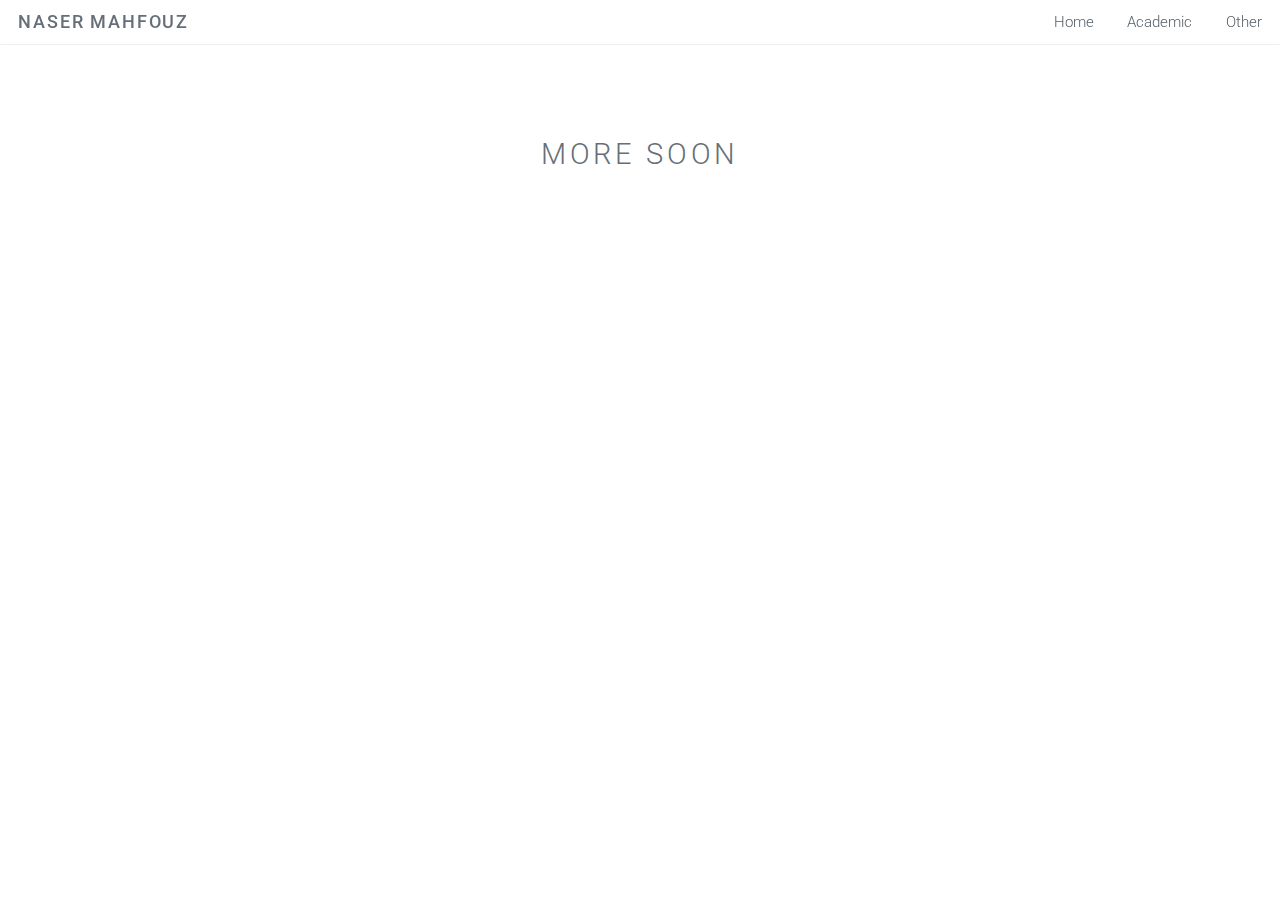
<file: academic.html>
<!DOCTYPE HTML>
<!--
	Ion by TEMPLATED
	templated.co @templatedco
	Released for free under the Creative Commons Attribution 3.0 license (templated.co/license)
-->
<html>
	<head>
		<title>Naser Mahfouz: Academic</title>
		<meta http-equiv="content-type" content="text/html; charset=utf-8" />
		<meta name="description" content="" />
		<meta name="keywords" content="" />
		<!--[if lte IE 8]><script src="js/html5shiv.js"></script><![endif]-->
		<script src="js/jquery.min.js"></script>
		<script src="js/skel.min.js"></script>
		<script src="js/skel-layers.min.js"></script>
		<script src="js/init.js"></script>
		<noscript>
			<link rel="stylesheet" href="css/skel.css" />
			<link rel="stylesheet" href="css/style.css" />
			<link rel="stylesheet" href="css/style-xlarge.css" />
		</noscript>
	</head>
	<body id="top">

		<!-- Header -->
			<header id="header" class="skel-layers-fixed">
				<h1><a href="index.html">Naser Mahfouz</a></h1>
				<nav id="nav">
					<ul>
						<li><a href="index.html">Home</a></li>
						<!-- <li><a href="left-sidebar.html">Left Sidebar</a></li>
						<li><a href="right-sidebar.html">Right Sidebar</a></li> -->
						<li><a href="academic.html">Academic</a></li>
						<li><a href="other.html">Other</a></li>
						<!-- <li><a href="other.html">CV</a></li> -->
						<!-- <li><a href="#" class="button special">Sign Up</a></li> -->
					</ul>
				</nav>
			</header>

		<!-- Main -->
			<section id="main" class="wrapper style1">
				<header class="major">
					<h2>More soon</h2>
					<!-- <p>Tempus adipiscing commodo ut aliquam blandit</p> -->
				</header>

				<!-- <div class="container">
					<section>
						<h2>Mollis ut adipiscing</h2>
						<a href="#" class="image fit"><img src="images/banner.jpg" alt="" /></a>
						<p>Vis accumsan feugiat adipiscing nisl amet adipiscing accumsan blandit accumsan sapien blandit ac amet faucibus aliquet placerat commodo. Interdum ante aliquet commodo accumsan vis phasellus adipiscing. Ornare a in lacinia. Vestibulum accumsan ac metus massa tempor. Accumsan in lacinia ornare massa amet. Ac interdum ac non praesent. Cubilia lacinia interdum massa faucibus blandit nullam. Accumsan phasellus nunc integer. Accumsan euismod nunc adipiscing lacinia erat ut sit. Arcu amet. Id massa aliquet arcu accumsan lorem amet accumsan commodo odio cubilia ac eu interdum placerat placerat arcu commodo lobortis adipiscing semper ornare pellentesque.</p>
						<p>Amet nibh adipiscing adipiscing. Commodo ante vis placerat interdum massa massa primis. Tempus condimentum tempus non ac varius cubilia adipiscing placerat lorem turpis at. Aliquet lorem porttitor interdum. Amet lacus. Aliquam lobortis faucibus blandit ac phasellus. In amet magna non interdum volutpat porttitor metus a ante ac neque. Nisi turpis. Commodo col. Interdum adipiscing mollis ut aliquam id ante adipiscing commodo integer arcu amet blandit adipiscing arcu ante.</p> -->
					<!-- </section> -->
					<!-- <hr class="major" />
					<div class="row">
						<div class="6u">
							<section class="special">
								<a href="#" class="image fit"><img src="images/pic01.jpg" alt="" /></a>
								<h3>Mollis adipiscing nisl</h3>
								<p>Eget mi ac magna cep lobortis faucibus accumsan enim lacinia adipiscing metus urna adipiscing cep commodo id. Ac quis arcu amet. Arcu nascetur lorem adipiscing non faucibus odio nullam arcu lobortis. Aliquet ante feugiat. Turpis aliquet ac posuere volutpat lorem arcu aliquam lorem.</p>
								<ul class="actions">
									<li><a href="#" class="button alt">Learn More</a></li>
								</ul>
							</section>
						</div>
						<div class="6u">
							<section class="special">
								<a href="#" class="image fit"><img src="images/pic02.jpg" alt="" /></a>
								<h3>Neque ornare adipiscing</h3>
								<p>Eget mi ac magna cep lobortis faucibus accumsan enim lacinia adipiscing metus urna adipiscing cep commodo id. Ac quis arcu amet. Arcu nascetur lorem adipiscing non faucibus odio nullam arcu lobortis. Aliquet ante feugiat. Turpis aliquet ac posuere volutpat lorem arcu aliquam lorem.</p>
								<ul class="actions">
									<li><a href="#" class="button alt">Learn More</a></li>
								</ul>
							</section>
						</div>
					</div>
				</div>
			</section> -->

		<!-- Footer -->
			<!-- <footer id="footer">
				<div class="container">
					<div class="row double">
						<div class="6u">
							<div class="row collapse-at-2">
								<div class="6u">
									<h3>Accumsan</h3>
									<ul class="alt">
										<li><a href="#">Nascetur nunc varius</a></li>
										<li><a href="#">Vis faucibus sed tempor</a></li>
										<li><a href="#">Massa amet lobortis vel</a></li>
										<li><a href="#">Nascetur nunc varius</a></li>
									</ul>
								</div>
								<div class="6u">
									<h3>Faucibus</h3>
									<ul class="alt">
										<li><a href="#">Nascetur nunc varius</a></li>
										<li><a href="#">Vis faucibus sed tempor</a></li>
										<li><a href="#">Massa amet lobortis vel</a></li>
										<li><a href="#">Nascetur nunc varius</a></li>
									</ul>
								</div>
							</div>
						</div>
						<div class="6u">
							<h2>Aliquam Interdum</h2>
							<p>Blandit nunc tempor lobortis nunc non. Mi accumsan. Justo aliquet massa adipiscing cubilia eu accumsan id. Arcu accumsan faucibus vis ultricies adipiscing ornare ut. Mi accumsan justo aliquet.</p>
							<ul class="icons">
								<li><a href="#" class="icon fa-twitter"><span class="label">Twitter</span></a></li>
								<li><a href="#" class="icon fa-facebook"><span class="label">Facebook</span></a></li>
								<li><a href="#" class="icon fa-instagram"><span class="label">Instagram</span></a></li>
								<li><a href="#" class="icon fa-linkedin"><span class="label">LinkedIn</span></a></li>
								<li><a href="#" class="icon fa-pinterest"><span class="label">Pinterest</span></a></li>
							</ul>
						</div>
					</div>
					<ul class="copyright">
						<li>&copy; Untitled. All rights reserved.</li>
						<li>Design: <a href="http://templated.co">TEMPLATED</a></li>
						<li>Images: <a href="http://unsplash.com">Unsplash</a></li>
					</ul>
				</div>
			</footer> -->

	</body>
</html>
</file>
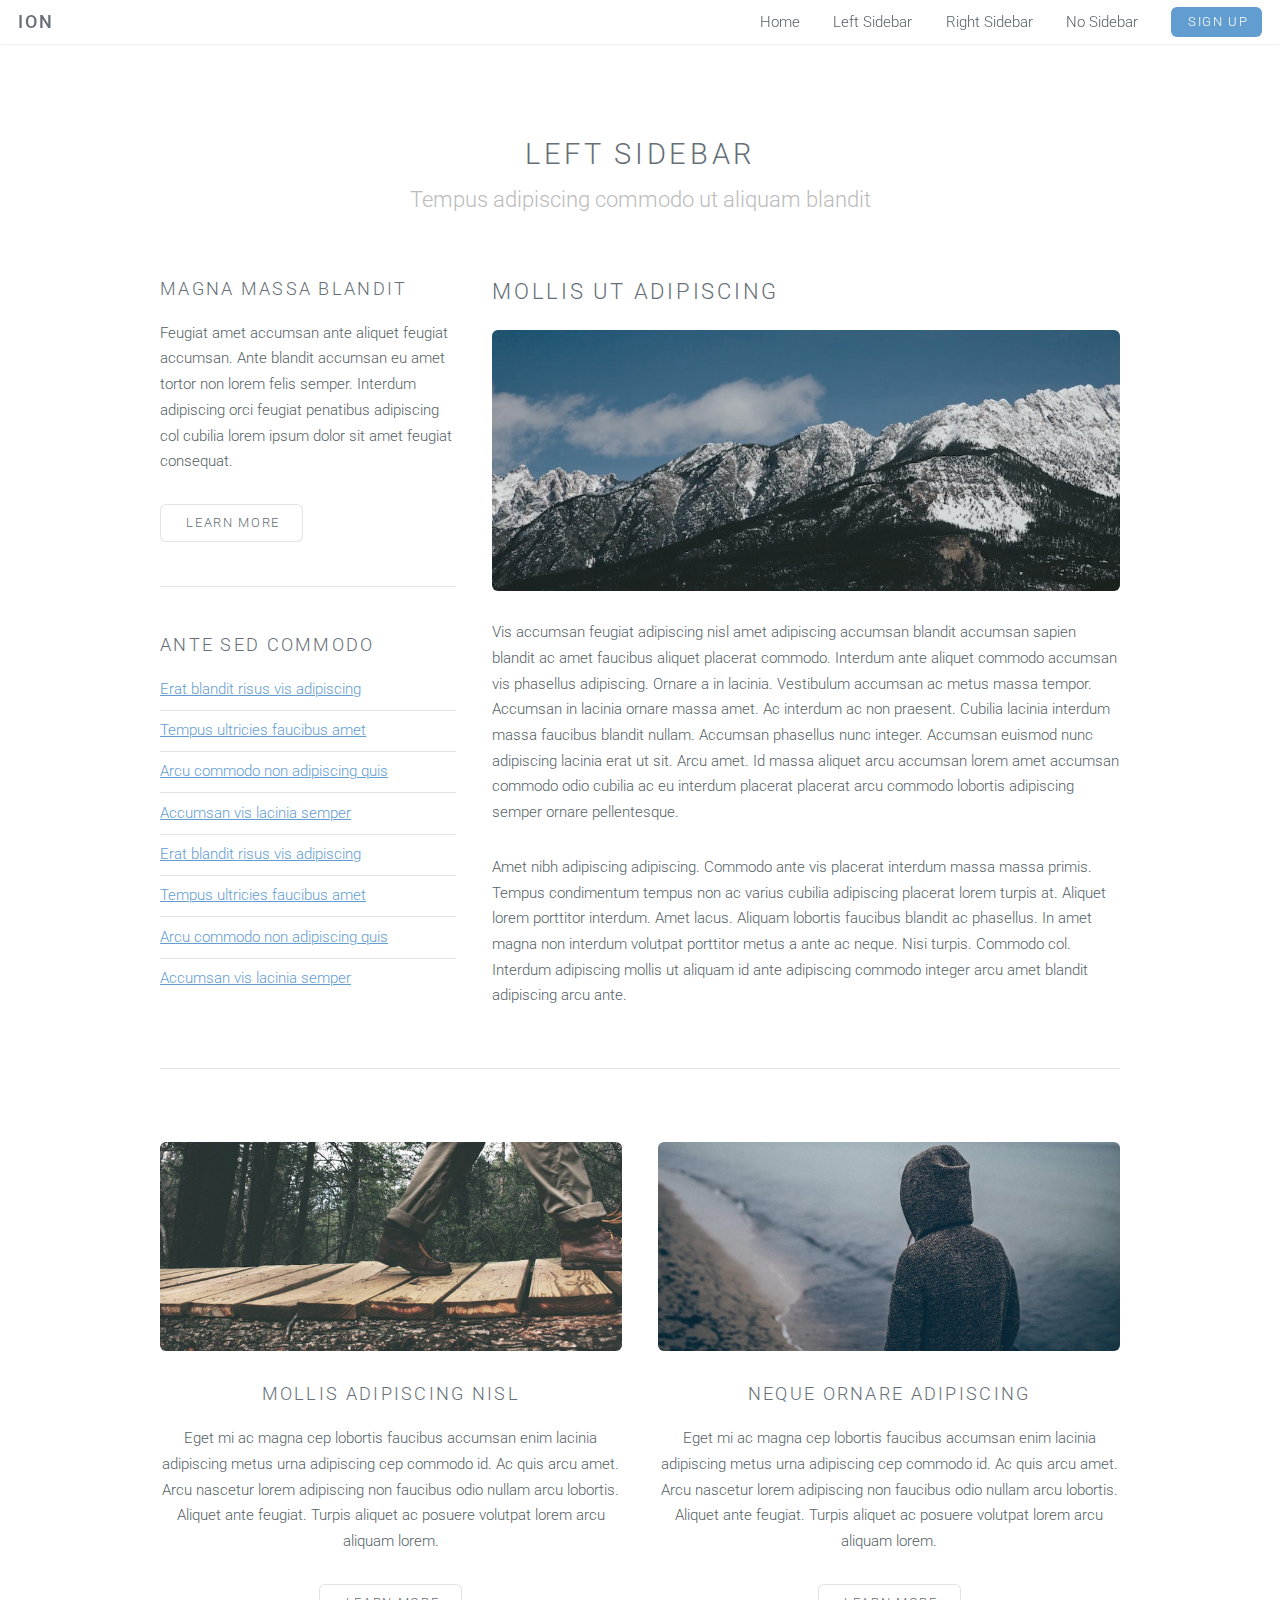
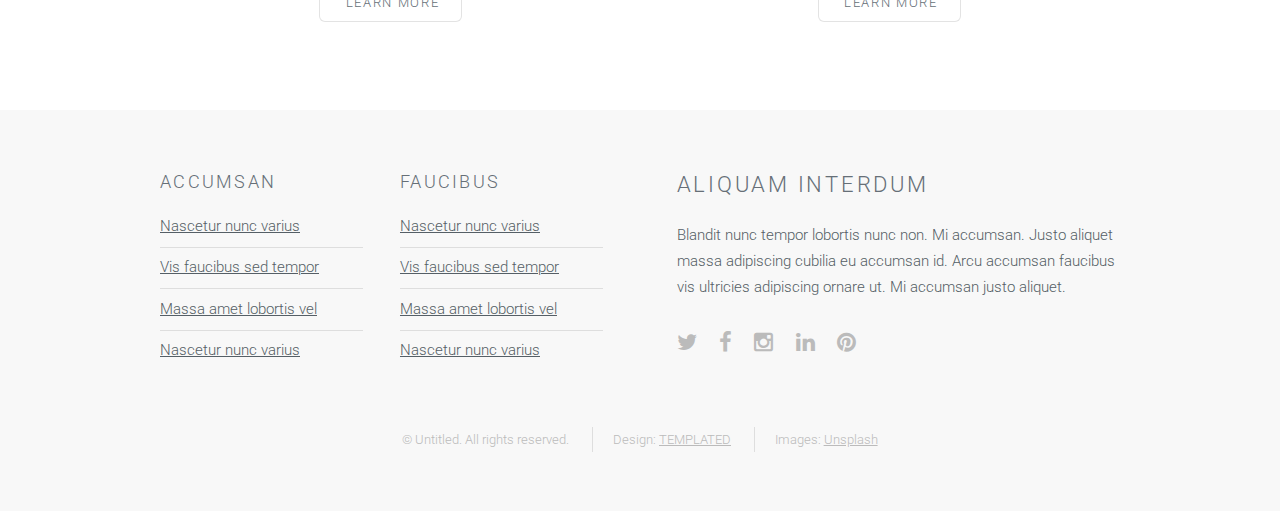
<file: left-sidebar.html>
<!DOCTYPE HTML>
<!--
	Ion by TEMPLATED
	templated.co @templatedco
	Released for free under the Creative Commons Attribution 3.0 license (templated.co/license)
-->
<html>
	<head>
		<title>Left Sidebar - Ion by TEMPLATED</title>
		<meta http-equiv="content-type" content="text/html; charset=utf-8" />
		<meta name="description" content="" />
		<meta name="keywords" content="" />
		<!--[if lte IE 8]><script src="js/html5shiv.js"></script><![endif]-->
		<script src="js/jquery.min.js"></script>
		<script src="js/skel.min.js"></script>
		<script src="js/skel-layers.min.js"></script>
		<script src="js/init.js"></script>
		<noscript>
			<link rel="stylesheet" href="css/skel.css" />
			<link rel="stylesheet" href="css/style.css" />
			<link rel="stylesheet" href="css/style-xlarge.css" />
		</noscript>
	</head>
	<body id="top">

		<!-- Header -->
			<header id="header" class="skel-layers-fixed">
				<h1><a href="#">Ion</a></h1>
				<nav id="nav">
					<ul>
						<li><a href="index.html">Home</a></li>
						<li><a href="left-sidebar.html">Left Sidebar</a></li>
						<li><a href="right-sidebar.html">Right Sidebar</a></li>
						<li><a href="no-sidebar.html">No Sidebar</a></li>
						<li><a href="#" class="button special">Sign Up</a></li>
					</ul>
				</nav>
			</header>

		<!-- Main -->
			<section id="main" class="wrapper style1">
				<header class="major">
					<h2>Left Sidebar</h2>
					<p>Tempus adipiscing commodo ut aliquam blandit</p>
				</header>
				<div class="container">
					<div class="row">
						<div class="4u">
							<section>
								<h3>Magna massa blandit</h3>
								<p>Feugiat amet accumsan ante aliquet feugiat accumsan. Ante blandit accumsan eu amet tortor non lorem felis semper. Interdum adipiscing orci feugiat penatibus adipiscing col cubilia lorem ipsum dolor sit amet feugiat consequat.</p>
								<ul class="actions">
									<li><a href="#" class="button alt">Learn More</a></li>
								</ul>
							</section>
							<hr />
							<section>
								<h3>Ante sed commodo</h3>
								<ul class="alt">
									<li><a href="#">Erat blandit risus vis adipiscing</a></li>
									<li><a href="#">Tempus ultricies faucibus amet</a></li>
									<li><a href="#">Arcu commodo non adipiscing quis</a></li>
									<li><a href="#">Accumsan vis lacinia semper</a></li>
									<li><a href="#">Erat blandit risus vis adipiscing</a></li>
									<li><a href="#">Tempus ultricies faucibus amet</a></li>
									<li><a href="#">Arcu commodo non adipiscing quis</a></li>
									<li><a href="#">Accumsan vis lacinia semper</a></li>
								</ul>
							</section>
						</div>
						<div class="8u skel-cell-important">
							<section>
								<h2>Mollis ut adipiscing</h2>
								<a href="#" class="image fit"><img src="images/pic03.jpg" alt="" /></a>
								<p>Vis accumsan feugiat adipiscing nisl amet adipiscing accumsan blandit accumsan sapien blandit ac amet faucibus aliquet placerat commodo. Interdum ante aliquet commodo accumsan vis phasellus adipiscing. Ornare a in lacinia. Vestibulum accumsan ac metus massa tempor. Accumsan in lacinia ornare massa amet. Ac interdum ac non praesent. Cubilia lacinia interdum massa faucibus blandit nullam. Accumsan phasellus nunc integer. Accumsan euismod nunc adipiscing lacinia erat ut sit. Arcu amet. Id massa aliquet arcu accumsan lorem amet accumsan commodo odio cubilia ac eu interdum placerat placerat arcu commodo lobortis adipiscing semper ornare pellentesque.</p>
								<p>Amet nibh adipiscing adipiscing. Commodo ante vis placerat interdum massa massa primis. Tempus condimentum tempus non ac varius cubilia adipiscing placerat lorem turpis at. Aliquet lorem porttitor interdum. Amet lacus. Aliquam lobortis faucibus blandit ac phasellus. In amet magna non interdum volutpat porttitor metus a ante ac neque. Nisi turpis. Commodo col. Interdum adipiscing mollis ut aliquam id ante adipiscing commodo integer arcu amet blandit adipiscing arcu ante.</p>
							</section>
						</div>
					</div>
					<hr class="major" />
					<div class="row">
						<div class="6u">
							<section class="special">
								<a href="#" class="image fit"><img src="images/pic01.jpg" alt="" /></a>
								<h3>Mollis adipiscing nisl</h3>
								<p>Eget mi ac magna cep lobortis faucibus accumsan enim lacinia adipiscing metus urna adipiscing cep commodo id. Ac quis arcu amet. Arcu nascetur lorem adipiscing non faucibus odio nullam arcu lobortis. Aliquet ante feugiat. Turpis aliquet ac posuere volutpat lorem arcu aliquam lorem.</p>
								<ul class="actions">
									<li><a href="#" class="button alt">Learn More</a></li>
								</ul>
							</section>
						</div>
						<div class="6u">
							<section class="special">
								<a href="#" class="image fit"><img src="images/pic02.jpg" alt="" /></a>
								<h3>Neque ornare adipiscing</h3>
								<p>Eget mi ac magna cep lobortis faucibus accumsan enim lacinia adipiscing metus urna adipiscing cep commodo id. Ac quis arcu amet. Arcu nascetur lorem adipiscing non faucibus odio nullam arcu lobortis. Aliquet ante feugiat. Turpis aliquet ac posuere volutpat lorem arcu aliquam lorem.</p>
								<ul class="actions">
									<li><a href="#" class="button alt">Learn More</a></li>
								</ul>
							</section>
						</div>
					</div>
				</div>
			</section>

		<!-- Footer -->
			<footer id="footer">
				<div class="container">
					<div class="row double">
						<div class="6u">
							<div class="row collapse-at-2">
								<div class="6u">
									<h3>Accumsan</h3>
									<ul class="alt">
										<li><a href="#">Nascetur nunc varius</a></li>
										<li><a href="#">Vis faucibus sed tempor</a></li>
										<li><a href="#">Massa amet lobortis vel</a></li>
										<li><a href="#">Nascetur nunc varius</a></li>
									</ul>
								</div>
								<div class="6u">
									<h3>Faucibus</h3>
									<ul class="alt">
										<li><a href="#">Nascetur nunc varius</a></li>
										<li><a href="#">Vis faucibus sed tempor</a></li>
										<li><a href="#">Massa amet lobortis vel</a></li>
										<li><a href="#">Nascetur nunc varius</a></li>
									</ul>
								</div>
							</div>
						</div>
						<div class="6u">
							<h2>Aliquam Interdum</h2>
							<p>Blandit nunc tempor lobortis nunc non. Mi accumsan. Justo aliquet massa adipiscing cubilia eu accumsan id. Arcu accumsan faucibus vis ultricies adipiscing ornare ut. Mi accumsan justo aliquet.</p>
							<ul class="icons">
								<li><a href="#" class="icon fa-twitter"><span class="label">Twitter</span></a></li>
								<li><a href="#" class="icon fa-facebook"><span class="label">Facebook</span></a></li>
								<li><a href="#" class="icon fa-instagram"><span class="label">Instagram</span></a></li>
								<li><a href="#" class="icon fa-linkedin"><span class="label">LinkedIn</span></a></li>
								<li><a href="#" class="icon fa-pinterest"><span class="label">Pinterest</span></a></li>
							</ul>
						</div>
					</div>
					<ul class="copyright">
						<li>&copy; Untitled. All rights reserved.</li>
						<li>Design: <a href="http://templated.co">TEMPLATED</a></li>
						<li>Images: <a href="http://unsplash.com">Unsplash</a></li>
					</ul>
				</div>
			</footer>

	</body>
</html>
</file>
<file: css/style-xlarge.css>
/*
	Ion by TEMPLATED
	templated.co @templatedco
	Released for free under the Creative Commons Attribution 3.0 license (templated.co/license)
*/

/* Basic */

	body, input, select, textarea {
		font-size: 12pt;
	}

/* Banner */

	#banner {
		padding: 9em 0;
	}
</file>
<file: css/skel.css>
/* Resets (http://meyerweb.com/eric/tools/css/reset/ | v2.0 | 20110126 | License: none (public domain)) */

	html,body,div,span,applet,object,iframe,h1,h2,h3,h4,h5,h6,p,blockquote,pre,a,abbr,acronym,address,big,cite,code,del,dfn,em,img,ins,kbd,q,s,samp,small,strike,strong,sub,sup,tt,var,b,u,i,center,dl,dt,dd,ol,ul,li,fieldset,form,label,legend,table,caption,tbody,tfoot,thead,tr,th,td,article,aside,canvas,details,embed,figure,figcaption,footer,header,hgroup,menu,nav,output,ruby,section,summary,time,mark,audio,video{margin:0;padding:0;border:0;font-size:100%;font:inherit;vertical-align:baseline;}article,aside,details,figcaption,figure,footer,header,hgroup,menu,nav,section{display:block;}body{line-height:1;}ol,ul{list-style:none;}blockquote,q{quotes:none;}blockquote:before,blockquote:after,q:before,q:after{content:'';content:none;}table{border-collapse:collapse;border-spacing:0;}body{-webkit-text-size-adjust:none}

/* Box Model */

	*, *:before, *:after {
		-moz-box-sizing: border-box;
		-webkit-box-sizing: border-box;
		box-sizing: border-box;
	}

/* Container */

	body {
		/* min-width: (containers) */
		min-width: 1200px;
	}

	.container {
		margin-left: auto;
		margin-right: auto;
		
		/* width: (containers) */
		width: 1200px;
	}

	/* Modifiers */
	
		.container.small {
			/* width: (containers) * 0.75; */
			width: 900px;
		}

		.container.big {
			width: 100%;

			/* max-width: (containers) * 1.25; */
			max-width: 1500px;

			/* min-width: (containers); */
			min-width: 1200px;
		}

/* Grid */

	.\31 2u { width: 100% }
	.\31 1u { width: 91.6666666667% }
	.\31 0u { width: 83.3333333333% }
	.\39 u { width: 75% }
	.\38 u { width: 66.6666666667% }
	.\37 u { width: 58.3333333333% }
	.\36 u { width: 50% }
	.\35 u { width: 41.6666666667% }
	.\34 u { width: 33.3333333333% }
	.\33 u { width: 25% }
	.\32 u { width: 16.6666666667% }
	.\31 u { width: 8.3333333333% }
	.\-11u { margin-left: 91.6666666667% }
	.\-10u { margin-left: 83.3333333333% }
	.\-9u { margin-left: 75% }
	.\-8u { margin-left: 66.6666666667% }
	.\-7u { margin-left: 58.3333333333% }
	.\-6u { margin-left: 50% }
	.\-5u { margin-left: 41.6666666667% }
	.\-4u { margin-left: 33.3333333333% }
	.\-3u { margin-left: 25% }
	.\-2u { margin-left: 16.6666666667% }
	.\-1u { margin-left: 8.3333333333% }

	/* Rows */

		.row > * {
			float: left;
		}

		.row:after {
			content: '';
			display: block;
			clear: both;
			height: 0;
		}

		.row:first-child > * {
			padding-top: 0 !important;
		}

		.row.uniform > * > :first-child {
			margin-top: 0;
		}

		.row.uniform > * > :last-child {
			margin-bottom: 0;
		}

		/* Normal */

			.row > * {
				/* padding-left: (gutters.vertical) */
				padding-left: 4em;
			}

			.row + .row > * {
				/* padding: (gutters.horizontal) 0 0 (gutters.vertical) */
				padding: 0 0 0 4em;
			}

			.row {
				/* margin-left: -(gutters.vertical) */
				margin-left: -4em;
			}

			.row + .row.uniform > * {
				/* padding: (gutters.vertical) 0 0 (gutters.vertical) */
				padding: 4em 0 0 4em;
			}

		/* Flush */

			.row.flush > * {
				padding-left: 0;
			}

			.row + .row.flush > * {
				padding: 0;
			}

			.row.flush {
				margin-left: 0;
			}

			.row + .row.uniform.flush > * {
				padding: 0;
			}

		/* Quarter */

			.row.quarter > * {
				/* padding-left: (gutters.vertical * 0.25) */
				padding-left: 1em;
			}

			.row + .row.quarter > * {
				/* padding: (gutters.horizontal * 0.25) 0 0 (gutters.vertical * 0.25) */
				padding: 0 0 0 1em;
			}

			.row.quarter {
				/* margin-left: -(gutters.vertical * 0.25) */
				margin-left: -1em;
			}

			.row + .row.uniform.quarter > * {
				/* padding: (gutters.vertical * 0.25) 0 0 (gutters.vertical * 0.25) */
				padding: 1em 0 0 1em;
			}

		/* Half */

			.row.half > * {
				/* padding-left: (gutters.vertical * 0.5) */
				padding-left: 2em;
			}

			.row + .row.half > * {
				/* padding: (gutters.horizontal * 0.5) 0 0 (gutters.vertical * 0.5) */
				padding: 0 0 0 2em;
			}

			.row.half {
				/* margin-left: -(gutters.vertical * 0.5) */
				margin-left: -2em;
			}

			.row + .row.uniform.half > * {
				/* padding: (gutters.vertical * 0.5) 0 0 (gutters.vertical * 0.5) */
				padding: 2em 0 0 2em;
			}

		/* One and (a) Half */

			.row.oneandhalf > * {
				/* padding-left: (gutters.vertical * 1.5) */
				padding-left: 6em;
			}

			.row + .row.oneandhalf > * {
				/* padding: (gutters.horizontal * 1.5) 0 0 (gutters.vertical * 1.5) */
				padding: 0 0 0 6em;
			}

			.row.oneandhalf {
				/* margin-left: -(gutters.vertical * 1.5) */
				margin-left: -6em;
			}

			.row + .row.uniform.oneandhalf > * {
				/* padding: (gutters.vertical * 1.5) 0 0 (gutters.vertical * 1.5) */
				padding: 6em 0 0 6em;
			}

		/* Double */

			.row.double > * {
				/* padding-left: (gutters.vertical * 2) */
				padding-left: 8em;
			}

			.row + .row.double > * {
				/* padding: (gutters.horizontal * 2) 0 0 (gutters.vertical * 2) */
				padding: 0 0 0 8em;
			}

			.row.double {
				/* margin-left: -(gutters.vertical * 2) */
				margin-left: -8em;
			}

			.row + .row.uniform.double > * {
				/* padding: (gutters.vertical * 2) 0 0 (gutters.vertical * 2) */
				padding: 8em 0 0 8em;
			}
</file>
<file: css/style.css>
@charset "UTF-8";
@import url(font-awesome.min.css);
@import url("http://fonts.googleapis.com/css?family=Roboto:500,300");

/*
	Ion by TEMPLATED
	templated.co @templatedco
	Released for free under the Creative Commons Attribution 3.0 license (templated.co/license)
*/

/* Basic */

	body {
		background: #fff;
	}

	body, input, select, textarea {
		color: #555f66;
		font-family: "Roboto", Helvetica, sans-serif;
		font-size: 14pt;
		font-weight: 300;
		line-height: 1.75em;
	}

	a {
		color: #629DD1;
		text-decoration: underline;
	}

		a:hover {
			text-decoration: none;
		}

	strong, b {
		color: #666f77;
		font-weight: 500;
	}

	em, i {
		font-style: italic;
	}

	p {
		margin: 0 0 2em 0;
	}

	h1, h2, h3, h4, h5, h6 {
		color: #666f77;
		font-weight: 300;
		line-height: 1em;
		margin: 0 0 1em 0;
		text-transform: uppercase;
		letter-spacing: 0.125em;
	}

		h1 a, h2 a, h3 a, h4 a, h5 a, h6 a {
			color: inherit;
			text-decoration: none;
		}

	h2 {
		font-size: 1.5em;
		line-height: 1.5em;
	}

	h3 {
		font-size: 1.25em;
		line-height: 1.5em;
	}

	h4 {
		font-size: 1em;
		line-height: 1.5em;
	}

	h5 {
		font-size: 0.9em;
		line-height: 1.5em;
	}

	h6 {
		font-size: 0.7em;
		line-height: 1.5em;
	}

	sub {
		font-size: 0.8em;
		position: relative;
		top: 0.5em;
	}

	sup {
		font-size: 0.8em;
		position: relative;
		top: -0.5em;
	}

	hr {
		border: 0;
		border-bottom: solid 1px rgba(144, 144, 144, 0.25);
		margin: 3em 0;
	}

		hr.major {
			margin: 2em 0 5em 0;
		}

	blockquote {
		border-left: solid 4px rgba(144, 144, 144, 0.25);
		font-style: italic;
		margin: 0 0 2em 0;
		padding: 0.5em 0 0.5em 2em;
	}

	code {
		background: rgba(144, 144, 144, 0.075);
		border-radius: 6px;
		border: solid 1px rgba(144, 144, 144, 0.25);
		font-family: "Courier New", monospace;
		font-size: 0.9em;
		margin: 0 0.25em;
		padding: 0.25em 0.65em;
	}

	pre {
		-webkit-overflow-scrolling: touch;
		font-family: "Courier New", monospace;
		font-size: 0.9em;
		margin: 0 0 2em 0;
		overflow-x: auto;
	}

		pre code {
			display: block;
			line-height: 1.75em;
			padding: 1em 1.5em;
		}

	.align-left {
		text-align: left;
	}

	.align-center {
		text-align: center;
	}

	.align-right {
		text-align: right;
	}

/* Section/Article */

	section.special, article.special {
		text-align: center;
	}

	header p {
		color: #bbb;
		position: relative;
		margin: 0 0 1.5em 0;
	}

	header h2 + p {
		font-size: 1.25em;
		margin-top: -1em;
		line-height: 1.5em;
	}

	header h3 + p {
		font-size: 1.1em;
		margin-top: -0.85em;
		line-height: 1.5em;
	}

	header h4 + p,
	header h5 + p,
	header h6 + p {
		font-size: 0.9em;
		margin-top: -0.75em;
		line-height: 1.5em;
	}

	header.major {
		text-align: center;
		margin: 0 0 4em 0;
	}

		header.major h2 {
			font-size: 2em;
		}

		header.major h2 + p {
			font-size: 1.5em;
			margin: -1em 0 2em 0;
		}

/* Form */

	form {
		margin: 0 0 2em 0;
	}

	label {
		color: #666f77;
		display: block;
		font-size: 0.9em;
		font-weight: 500;
		margin: 0 0 1em 0;
	}

	input[type="text"],
	input[type="password"],
	input[type="email"],
	select,
	textarea {
		-moz-appearance: none;
		-webkit-appearance: none;
		-o-appearance: none;
		-ms-appearance: none;
		appearance: none;
		background: rgba(144, 144, 144, 0.075);
		border-radius: 6px;
		border: none;
		border: solid 1px rgba(144, 144, 144, 0.25);
		color: inherit;
		display: block;
		outline: 0;
		padding: 0 1em;
		text-decoration: none;
		width: 100%;
	}

		input[type="text"]:invalid,
		input[type="password"]:invalid,
		input[type="email"]:invalid,
		select:invalid,
		textarea:invalid {
			box-shadow: none;
		}

		input[type="text"]:focus,
		input[type="password"]:focus,
		input[type="email"]:focus,
		select:focus,
		textarea:focus {
			border-color: #629DD1;
			box-shadow: 0 0 0 1px #629DD1;
		}

	.select-wrapper {
		text-decoration: none;
		display: block;
		position: relative;
	}

		.select-wrapper:before {
			content: "";
			-moz-osx-font-smoothing: grayscale;
			-webkit-font-smoothing: antialiased;
			font-family: FontAwesome;
			font-style: normal;
			font-weight: normal;
			text-transform: none !important;
		}

		.select-wrapper:before {
			color: rgba(144, 144, 144, 0.25);
			display: block;
			height: 2.75em;
			line-height: 2.75em;
			pointer-events: none;
			position: absolute;
			right: 0;
			text-align: center;
			top: 0;
			width: 2.75em;
		}

		.select-wrapper select::-ms-expand {
			display: none;
		}

	input[type="text"],
	input[type="password"],
	input[type="email"],
	select {
		height: 2.75em;
	}

	textarea {
		padding: 0.75em 1em;
	}

	input[type="checkbox"],
	input[type="radio"] {
		-moz-appearance: none;
		-webkit-appearance: none;
		-o-appearance: none;
		-ms-appearance: none;
		appearance: none;
		display: block;
		float: left;
		margin-right: -2em;
		opacity: 0;
		width: 1em;
		z-index: -1;
	}

		input[type="checkbox"] + label,
		input[type="radio"] + label {
			text-decoration: none;
			color: #555f66;
			cursor: pointer;
			display: inline-block;
			font-size: 1em;
			font-weight: 300;
			padding-left: 2.4em;
			padding-right: 0.75em;
			position: relative;
		}

			input[type="checkbox"] + label:before,
			input[type="radio"] + label:before {
				-moz-osx-font-smoothing: grayscale;
				-webkit-font-smoothing: antialiased;
				font-family: FontAwesome;
				font-style: normal;
				font-weight: normal;
				text-transform: none !important;
			}

			input[type="checkbox"] + label:before,
			input[type="radio"] + label:before {
				background: rgba(144, 144, 144, 0.075);
				border-radius: 6px;
				border: solid 1px rgba(144, 144, 144, 0.25);
				content: '';
				display: inline-block;
				height: 1.65em;
				left: 0;
				line-height: 1.58125em;
				position: absolute;
				text-align: center;
				top: 0;
				width: 1.65em;
			}

		input[type="checkbox"]:checked + label:before,
		input[type="radio"]:checked + label:before {
			background: #192024;
			border-color: #192024;
			color: #ffffff;
			content: '\f00c';
		}

		input[type="checkbox"]:focus + label:before,
		input[type="radio"]:focus + label:before {
			border-color: #629DD1;
			box-shadow: 0 0 0 1px #629DD1;
		}

	input[type="checkbox"] + label:before {
		border-radius: 6px;
	}

	input[type="radio"] + label:before {
		border-radius: 100%;
	}

	::-webkit-input-placeholder {
		color: #bbb !important;
		opacity: 1.0;
	}

	:-moz-placeholder {
		color: #bbb !important;
		opacity: 1.0;
	}

	::-moz-placeholder {
		color: #bbb !important;
		opacity: 1.0;
	}

	:-ms-input-placeholder {
		color: #bbb !important;
		opacity: 1.0;
	}

	.formerize-placeholder {
		color: #bbb !important;
		opacity: 1.0;
	}

/* Box */

	.box {
		border-radius: 6px;
		border: solid 1px rgba(144, 144, 144, 0.25);
		margin-bottom: 2em;
		padding: 3em 2em;
	}

		.box > :last-child,
		.box > :last-child > :last-child,
		.box > :last-child > :last-child > :last-child {
			margin-bottom: 0;
		}

		.box.alt {
			border: 0;
			border-radius: 0;
			padding: 0;
		}

/* Icon */
.iconify[data-icon="fa-brands:goodreads"] {
  color: gray;
}
/* Icon */
.iconify[data-icon="simple-icons:googlescholar"] {
  color: gray;
}
/* Icon */
.iconify[data-icon="fa-brands:linkedin"] {
  color: gray;
}

/* Icon */
.iconify[data-icon="mdi:file-account"] {
  color: gray;
}


	.icon {
		text-decoration: none;
		border-bottom: none;
		position: relative;
	}

		.icon:before {
			-moz-osx-font-smoothing: grayscale;
			-webkit-font-smoothing: antialiased;
			font-family: FontAwesome;
			font-style: normal;
			font-weight: normal;
			text-transform: none !important;
		}

		.icon > .label {
			display: none;
		}

		.icon.major {
			display: inline-block;
			margin: 0 0 1.25em 0;
			color: #ffffff;
			background: #629DD1;
			width: 3em;
			height: 3em;
			font-size: 2em;
			text-align: center;
			line-height: 3em;
			border-radius: 100%;
			box-shadow: 0 0 0 10px #fff, 0 0 0 11px rgba(144, 144, 144, 0.25);
		}

/* Image */

	.image {
		border-radius: 6px;
		border: 0;
		display: inline-block;
		position: relative;
	}

		.image img {
			border-radius: 6px;
			display: block;
		}

		.image.left {
			float: left;
			padding: 0 1.5em 1em 0;
			top: 0.25em;
		}

		.image.right {
			float: right;
			padding: 0 0 1em 1.5em;
			top: 0.25em;
		}

		.image.fit {
			display: block;
			margin: 0 0 2em 0;
			width: 100%;
		}

			.image.fit img {
				display: block;
				width: 100%;
			}

/* List */

	ol {
		list-style: decimal;
		margin: 0 0 2em 0;
		padding-left: 1.25em;
	}

		ol li {
			padding-left: 0.25em;
		}

	ul {
		list-style: disc;
		margin: 0 0 2em 0;
		padding-left: 1em;
	}

		ul li {
			padding-left: 0.5em;
		}

		ul.alt {
			list-style: none;
			padding-left: 0;
		}

			ul.alt li {
				border-top: solid 1px rgba(144, 144, 144, 0.25);
				padding: 0.5em 0;
			}

				ul.alt li:first-child {
					border-top: 0;
					padding-top: 0;
				}

		ul.icons {
			cursor: default;
			list-style: none;
			padding-left: 0;
		}

			ul.icons li {
				display: inline-block;
				padding: 0 1.25em 0 0;
			}

				ul.icons li:last-child {
					padding-right: 0;
				}

				ul.icons li .icon:before {
					font-size: 1.5em;
				}

		ul.actions {
			cursor: default;
			list-style: none;
			padding-left: 0;
		}

			ul.actions li {
				display: inline-block;
				padding: 0 1em 0 0;
				vertical-align: middle;
			}

				ul.actions li:last-child {
					padding-right: 0;
				}

			ul.actions.small li {
				padding: 0 0.5em 0 0;
			}

			ul.actions.vertical li {
				display: block;
				padding: 1em 0 0 0;
			}

				ul.actions.vertical li:first-child {
					padding-top: 0;
				}

				ul.actions.vertical li > * {
					margin-bottom: 0;
				}

			ul.actions.vertical.small li {
				padding: 0.5em 0 0 0;
			}

				ul.actions.vertical.small li:first-child {
					padding-top: 0;
				}

			ul.actions.fit {
				display: table;
				margin-left: -1em;
				padding: 0;
				table-layout: fixed;
				width: calc(100% + 1em);
			}

				ul.actions.fit li {
					display: table-cell;
					padding: 0 0 0 1em;
				}

					ul.actions.fit li > * {
						margin-bottom: 0;
					}

				ul.actions.fit.small {
					margin-left: -0.5em;
					width: calc(100% + 0.5em);
				}

					ul.actions.fit.small li {
						padding: 0 0 0 0.5em;
					}

	dl {
		margin: 0 0 2em 0;
	}

/* Table */

	.table-wrapper {
		-webkit-overflow-scrolling: touch;
		overflow-x: auto;
	}

	table {
		margin: 0 0 2em 0;
		width: 100%;
	}

		table tbody tr {
			border: solid 1px rgba(144, 144, 144, 0.25);
			border-left: 0;
			border-right: 0;
		}

			table tbody tr:nth-child(2n + 1) {
				background-color: rgba(144, 144, 144, 0.075);
			}

		table td {
			padding: 0.75em 0.75em;
		}

		table th {
			color: #666f77;
			font-size: 0.9em;
			font-weight: 500;
			padding: 0 0.75em 0.75em 0.75em;
			text-align: left;
		}

		table thead {
			border-bottom: solid 2px rgba(144, 144, 144, 0.25);
		}

		table tfoot {
			border-top: solid 2px rgba(144, 144, 144, 0.25);
		}

		table.alt {
			border-collapse: separate;
		}

			table.alt tbody tr td {
				border: solid 1px rgba(144, 144, 144, 0.25);
				border-left-width: 0;
				border-top-width: 0;
			}

				table.alt tbody tr td:first-child {
					border-left-width: 1px;
				}

			table.alt tbody tr:first-child td {
				border-top-width: 1px;
			}

			table.alt thead {
				border-bottom: 0;
			}

			table.alt tfoot {
				border-top: 0;
			}

/* Button */

	input[type="submit"],
	input[type="reset"],
	input[type="button"],
	.button {
		-moz-appearance: none;
		-webkit-appearance: none;
		-o-appearance: none;
		-ms-appearance: none;
		appearance: none;
		-moz-transition: background-color 0.2s ease-in-out, color 0.2s ease-in-out;
		-webkit-transition: background-color 0.2s ease-in-out, color 0.2s ease-in-out;
		-o-transition: background-color 0.2s ease-in-out, color 0.2s ease-in-out;
		-ms-transition: background-color 0.2s ease-in-out, color 0.2s ease-in-out;
		transition: background-color 0.2s ease-in-out, color 0.2s ease-in-out;
		background-color: #192024;
		border-radius: 6px;
		border: 0;
		color: #ffffff !important;
		cursor: pointer;
		display: inline-block;
		font-weight: 300;
		text-transform: uppercase;
		letter-spacing: 0.125em;
		font-size: 0.9em;
		height: 2.85em;
		line-height: 2.85em;
		padding: 0 1.75em;
		text-align: center;
		text-decoration: none;
		white-space: nowrap;
		text-indent: 0.25em;
	}

		input[type="submit"]:hover,
		input[type="reset"]:hover,
		input[type="button"]:hover,
		.button:hover {
			background-color: #232d33;
		}

		input[type="submit"]:active,
		input[type="reset"]:active,
		input[type="button"]:active,
		.button:active {
			background-color: #0f1315;
		}

		input[type="submit"].icon,
		input[type="reset"].icon,
		input[type="button"].icon,
		.button.icon {
			padding-left: 1.35em;
		}

			input[type="submit"].icon:before,
			input[type="reset"].icon:before,
			input[type="button"].icon:before,
			.button.icon:before {
				margin-right: 0.5em;
			}

		input[type="submit"].fit,
		input[type="reset"].fit,
		input[type="button"].fit,
		.button.fit {
			display: block;
			margin: 0 0 1em 0;
			width: 100%;
		}

		input[type="submit"].small,
		input[type="reset"].small,
		input[type="button"].small,
		.button.small {
			font-size: 0.7em;
		}

		input[type="submit"].big,
		input[type="reset"].big,
		input[type="button"].big,
		.button.big {
			font-size: 1.2em;
			height: 2.65em;
			line-height: 2.65em;
		}

		input[type="submit"].alt,
		input[type="reset"].alt,
		input[type="button"].alt,
		.button.alt {
			background-color: transparent;
			box-shadow: inset 0 0 0 1px rgba(144, 144, 144, 0.25);
			color: #666f77 !important;
		}

			input[type="submit"].alt:hover,
			input[type="reset"].alt:hover,
			input[type="button"].alt:hover,
			.button.alt:hover {
				background-color: rgba(144, 144, 144, 0.075);
			}

			input[type="submit"].alt:active,
			input[type="reset"].alt:active,
			input[type="button"].alt:active,
			.button.alt:active {
				background-color: rgba(144, 144, 144, 0.2);
			}

			input[type="submit"].alt.icon:before,
			input[type="reset"].alt.icon:before,
			input[type="button"].alt.icon:before,
			.button.alt.icon:before {
				color: #bbb;
			}

		input[type="submit"].special,
		input[type="reset"].special,
		input[type="button"].special,
		.button.special {
			background-color: #629DD1;
			color: #ffffff !important;
		}

			input[type="submit"].special:hover,
			input[type="reset"].special:hover,
			input[type="button"].special:hover,
			.button.special:hover {
				background-color: #76a9d7;
			}

			input[type="submit"].special:active,
			input[type="reset"].special:active,
			input[type="button"].special:active,
			.button.special:active {
				background-color: #4e91cb;
			}

		input[type="submit"].disabled, input[type="submit"]:disabled,
		input[type="reset"].disabled,
		input[type="reset"]:disabled,
		input[type="button"].disabled,
		input[type="button"]:disabled,
		.button.disabled,
		.button:disabled {
			background-color: #555f66 !important;
			box-shadow: inset 0 -0.15em 0 0 rgba(0, 0, 0, 0.15);
			color: #fff !important;
			cursor: default;
			opacity: 0.25;
		}

/* Wrapper */

	.wrapper {
		padding: 6em 0 4em 0;
	}

		.wrapper.style1 {
			background: #fff;
			color: #555f66;
		}

		.wrapper.style2 {
			background: #eae1c8;
			color: #192024;
		}

			.wrapper.style2 h2, .wrapper.style2 h3, .wrapper.style2 h4, .wrapper.style2 h5, .wrapper.style2 h6 {
				color: #3c332a;
			}

			.wrapper.style2 header p {
				color: #2a3c2e;
			}

			.wrapper.style2 .button.alt {
				box-shadow: inset 0 0 0 1px rgba(144, 144, 144, 0.75);
				color: #ffffff !important;
			}

				.wrapper.style2 .button.alt:hover {
					background-color: rgba(144, 144, 144, 0.275);
				}

				.wrapper.style2 .button.alt:active {
					background-color: rgba(144, 144, 144, 0.4);
				}

				.wrapper.style2 .button.alt.icon:before {
					color: #a3a5a7;
				}

/* Header */

	#skel-layers-wrapper {
		padding-top: 3em;
	}

	#header {
		background: #fff;
		color: #555f66;
		cursor: default;
		height: 3em;
		left: 0;
		line-height: 3em;
		position: fixed;
		top: 0;
		width: 100%;
		z-index: 10000;
		box-shadow: 0 0 0.1em 0 rgba(0, 0, 0, 0.25);
	}

		#header h1 {
			color: #666f77;
			font-weight: 500;
			height: inherit;
			left: 1.25em;
			line-height: inherit;
			margin: 0;
			padding: 0;
			position: absolute;
			top: 0;
		}

			#header h1 a {
				font-size: 1.25em;
			}

		#header nav {
			height: inherit;
			line-height: inherit;
			position: absolute;
			right: 1.25em;
			top: 0;
			vertical-align: middle;
		}

			#header nav > ul {
				list-style: none;
				margin: 0;
				padding-left: 0;
			}

				#header nav > ul > li {
					border-radius: 6px;
					display: inline-block;
					margin-left: 2em;
					padding-left: 0;
				}

					#header nav > ul > li a {
						-moz-transition: color 0.2s ease-in-out;
						-webkit-transition: color 0.2s ease-in-out;
						-o-transition: color 0.2s ease-in-out;
						-ms-transition: color 0.2s ease-in-out;
						transition: color 0.2s ease-in-out;
						color: #555f66;
						display: inline-block;
						text-decoration: none;
					}

						#header nav > ul > li a:hover {
							color: #629DD1;
						}

					#header nav > ul > li:first-child {
						margin-left: 0;
					}

					#header nav > ul > li .button {
						height: 2.25em;
						line-height: 2.25em;
						margin-bottom: 0;
						padding: 0 1em;
						position: relative;
						top: -0.075em;
						vertical-align: middle;
					}

		#header .container {
			position: relative;
		}

			#header .container h1 {
				left: 0;
			}

			#header .container nav {
				right: 0;
			}

/* Banner */

	#banner {
		background-color: #666666;
		/* background-image: url("../images/banner.jpg"); */
		background-size: cover;
		background-position: center center;
		background-repeat: no-repeat;
		color: #d8d8d8;
		padding: 14em 0;
		text-align: center;
		position: relative;
	}

		#banner:before {
			content: '';
			position: absolute;
			left: 0;
			top: 0;
			width: 100%;
			height: 100%;
			background: rgba(64, 72, 80, 0.25);
		}

		#banner .inner {
			position: relative;
			z-index: 1;
		}

			#banner .inner :last-child {
				margin-bottom: 0;
			}

		#banner h2, #banner h3, #banner h4, #banner h5, #banner h6 {
			color: #ffffff;
		}

		#banner .button.alt {
			box-shadow: inset 0 0 0 1px rgba(144, 144, 144, 0.75);
			color: #ffffff !important;
		}

			#banner .button.alt:hover {
				background-color: rgba(144, 144, 144, 0.275);
			}

			#banner .button.alt:active {
				background-color: rgba(144, 144, 144, 0.4);
			}

			#banner .button.alt.icon:before {
				color: #c1c1c1;
			}

		#banner .button {
			min-width: 12em;
		}

		#banner h2 {
			font-size: 3.5em;
			line-height: 1em;
			margin: 0 0 0.5em 0;
			padding: 0;
		}

		#banner p {
			font-size: 1.5em;
			margin-bottom: 2em;
			display: inline;
		}

			#banner p a {
				color: #ffffff;
				text-decoration: none;
				display: inline;
			}

/* Footer */

	#footer {
		background: #f8f8f8;
		padding: 4em 0 6em 0;
	}

		#footer a {
			color: inherit;
		}

		#footer .copyright {
			color: #bbb;
			font-size: 0.9em;
			margin: 2em 0 0 0;
			padding: 0;
			text-align: center;
		}

			#footer .copyright li {
				border-left: solid 1px rgba(144, 144, 144, 0.25);
				display: inline-block;
				list-style: none;
				margin-left: 1.5em;
				padding-left: 1.5em;
			}

				#footer .copyright li:first-child {
					border-left: 0;
					margin-left: 0;
					padding-left: 0;
				}

		#footer .icons a {
			color: #bbb;
		}
</file>
